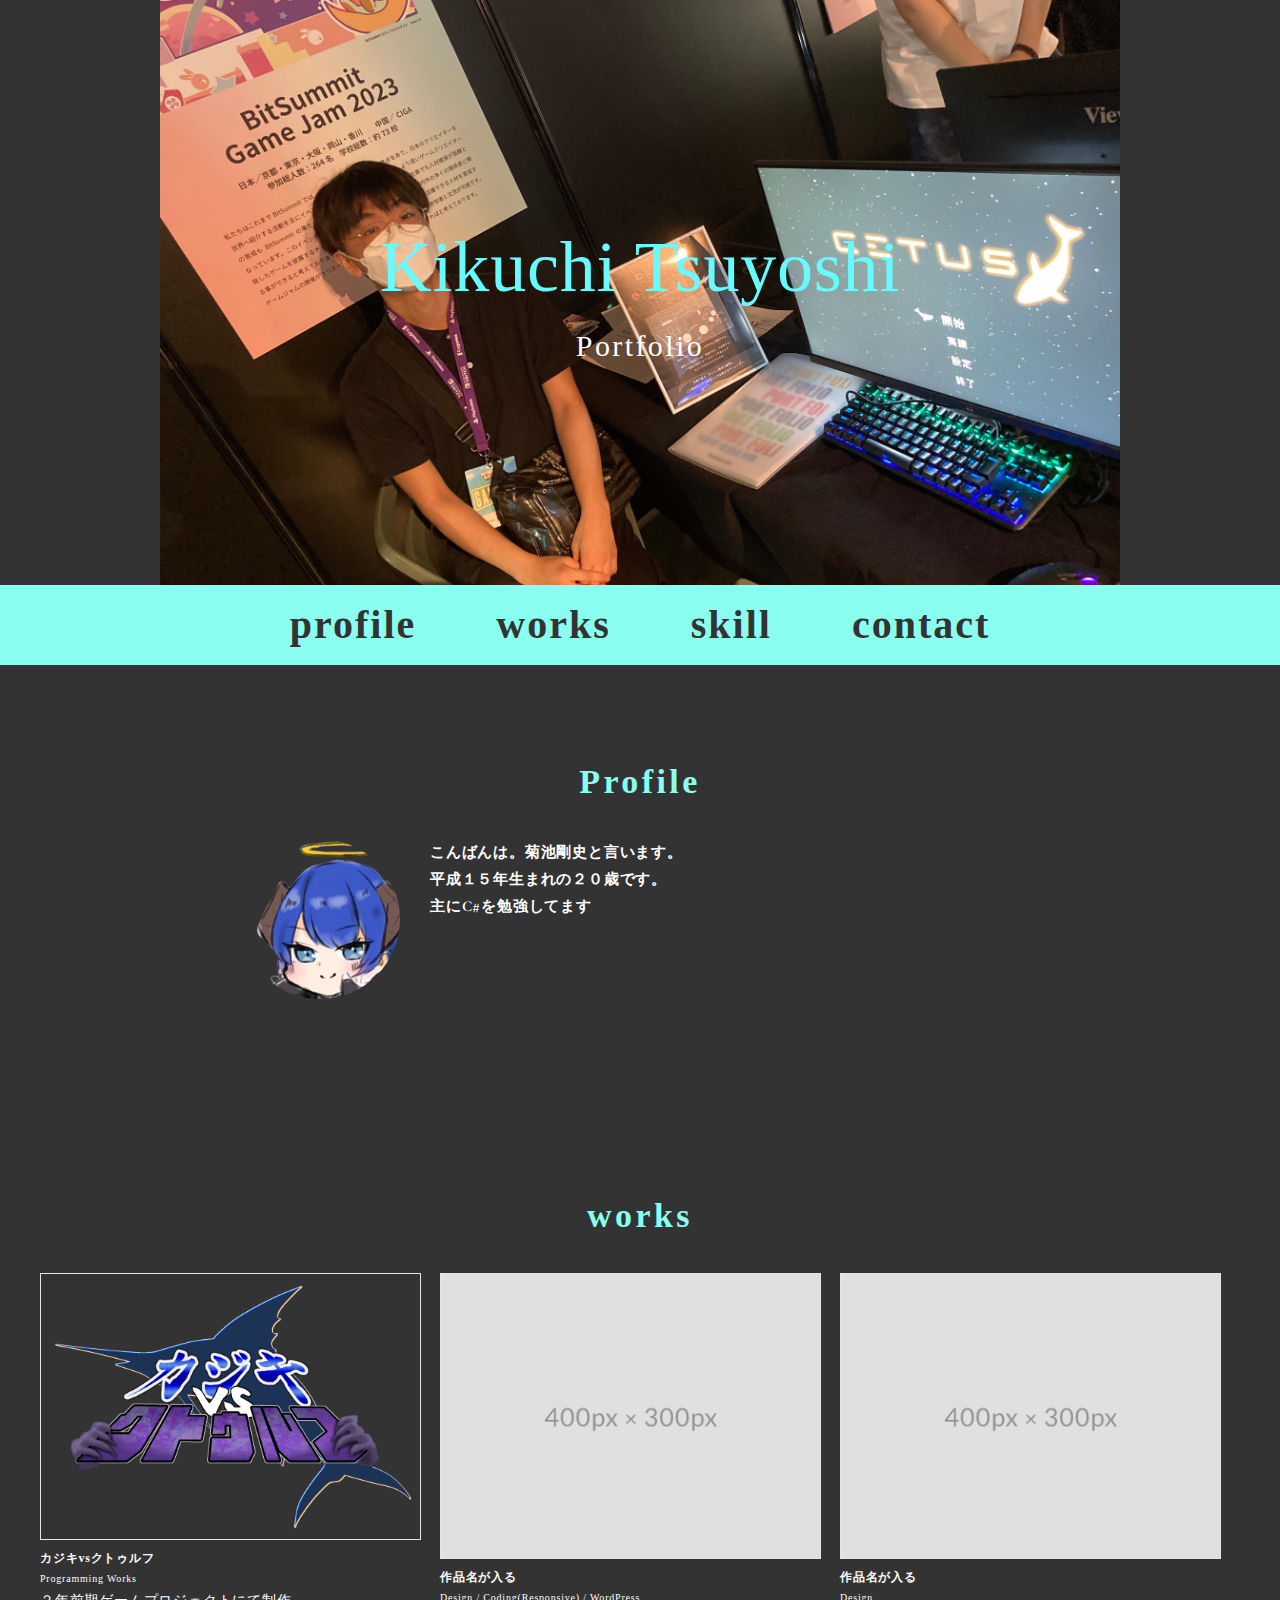
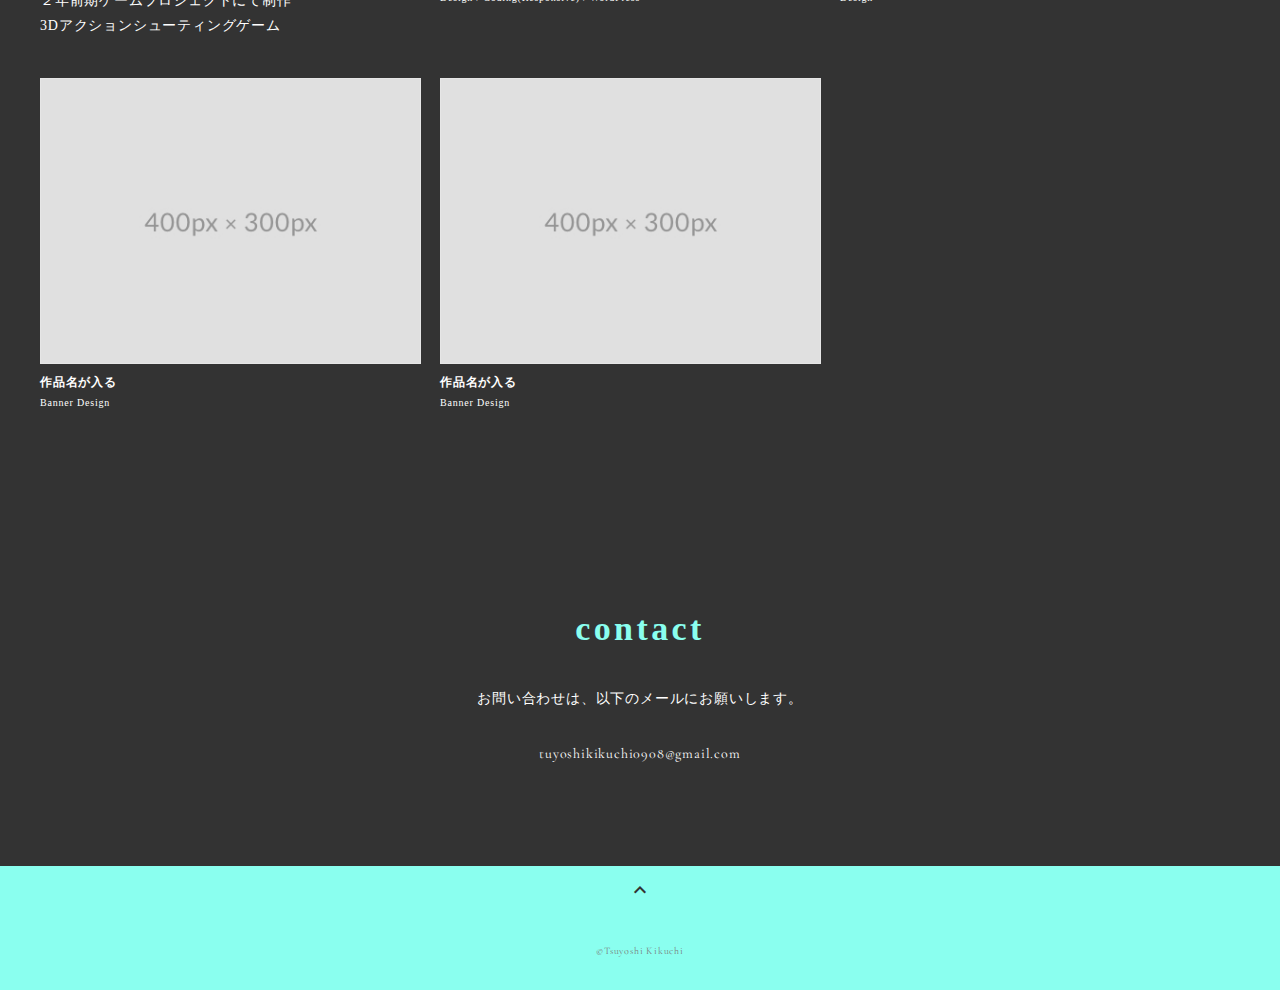
<file: PortfolioPage/portfolio-template-girly/index.html>
<!DOCTYPE html>
<html>
<head>
  <meta charset="utf-8">
  <meta name="viewport" content="width=device-width,initial-scale=1.0,user-scalable=no">
  <meta property='og:type' content='website'>
  <meta property='og:title' content='Kikuchi Tsuyoshi の ポートフォリオ'>
  <meta property='og:url' content='URLが入る'>
  <meta property='og:description' content='Kikuchi Tsuyoshiのポートフォリオサイトです。'>
  <meta property="og:image" content="img/ogp.png">
  <meta name="description" content="Kikuchi Tsuyoshiのポートフォリオサイトです" />
  <title>Kikuchi Tsuyoshi ポートフォリオ</title>
  <link rel="preconnect" href="https://fonts.gstatic.com">
  <link
    href="https://fonts.googleapis.com/css2?family=Amatic+SC&family=Cormorant+Garamond&family=Dancing+Script&display=swap"
    rel="stylesheet">
  <link href="https://fonts.googleapis.com/css?family=Material+Icons+Outlined" rel="stylesheet">
  <link href="css/ress.css" media="all" rel="stylesheet" type="text/css" />
  <link href="css/style.css" media="all" rel="stylesheet" type="text/css" />
  <link rel="shortcut icon" href="img/favicon.ico" />
  <link rel=”canonical” href=”URLが入る” />
</head>

<body>
  <div class="wrapper">



    <main class="content">

      <!-- header -->
      <header class="header">
        <div class="header-inner">
          <p class="header-title">Kikuchi Tsuyoshi</p>
          <p class="header-subtitle">Portfolio</p>
        </div>

      </header>
      <!-- /header -->

      <!-- gnav -->
      <nav class="gnav">
        <div class="gnav-inner">
          <ul class="gnav-list">
            <li class="gnav-item"><a href="#about">profile</a></li>
            <li class="gnav-item"><a href="#works">works</a></li>
            <li class="gnav-item"><a href="#skill">skill</a></li>
            <li class="gnav-item"><a href="#contact">contact</a></li>
          </ul>
        </div>
      </nav>
      <!-- /gnav -->

      <!-- about -->
      <section class="about section" id="about">
        <div class="inner">
          <h2 class="title">Profile</h2>
          <div class="profile">
            <p class="profile-img">
              <img src="img/P8B1s7bF_400x400-removebg-preview.png" alt="">
            </p>
            <div class="profile-body">
              <p class="prof-text"> 
                こんばんは。菊池剛史と言います。<br>
                平成１５年生まれの２０歳です。<br>
                主にC#を勉強してます
              </p>
            </div>
          </div>
        </div>
      </section>
      <!-- /about -->
      
      <!-- skill -->
      <!-- 
      <section class="skill section" id="skill">
        <div class="inner">
          <h2 class="title">skill</h2>
          <div class="skill-list">
            <div class="skill-item">
              <p class="skill-img"><img src="img/icon_skill.png" alt=""></p>
              <div class="skill-body">
                <h3 class="skill-name">HTML5/CSS3</h3>
                <p class="skill-text">
                  テキストが入りますテキストが入りますテキストが入りますテキストが入りますテキストが入りますテキストが入ります。</p>
              </div>
            </div>
            <div class="skill-item">
              <p class="skill-img"><img src="img/icon_skill.png" alt=""></p>
              <div class="skill-body">
                <h3 class="skill-name">WordPress</h3>
                <p class="skill-text">
                  テキストが入りますテキストが入りますテキストが入りますテキストが入りますテキストが入りますテキストが入ります。</p>
              </div>
            </div>
            <div class="skill-item">
              <p class="skill-img"><img src="img/icon_skill.png" alt=""></p>
              <div class="skill-body">
                <h3 class="skill-name">JavaScript</h3>
                <p class="skill-text">
                  テキストが入りますテキストが入りますテキストが入りますテキストが入りますテキストが入りますテキストが入ります。</p>
              </div>
            </div>
            <div class="skill-item">
              <p class="skill-img"><img src="img/icon_skill.png" alt=""></p>
              <div class="skill-body">
                <h3 class="skill-name">Photoshop</h3>
                <p class="skill-text">
                  テキストが入りますテキストが入りますテキストが入りますテキストが入りますテキストが入りますテキストが入ります。</p>
              </div>
            </div>
            <div class="skill-item">
              <p class="skill-img"><img src="img/icon_skill.png" alt=""></p>
              <div class="skill-body">
                <h3 class="skill-name">Illustrator</h3>
                <p class="skill-text">
                  テキストが入りますテキストが入りますテキストが入りますテキストが入りますテキストが入りますテキストが入ります。</p>
              </div>
            </div>
            <div class="skill-item">
              <p class="skill-img"><img src="img/9cb0b22ab8271895.png" alt=""></p>
              <div class="skill-body">
                <h3 class="skill-name">XD</h3>
                <p class="skill-text">
                  テキストが入りますテキストが入りますテキストが入りますテキストが入りますテキストが入りますテキストが入ります。</p>
              </div>
            </div>
          </div>
        </div>
      </section>
     -->
      <!-- /skill -->

      <!-- works -->
      <section class="works section" id="works">
        <div class="inner">
          <h2 class="title">works</h2>
          <div class="works-list">
            <a class="works-item" href="works-template.html">
              <p class="works-img"><img src="img/KvsK_Titlelogo.png" alt="" /></p>
              <p class="works-name">カジキvsクトゥルフ</p>
              <p class="works-info">Programming Works</p>
              <div class="works-exam">２年前期ゲームプロジェクトにて制作<br>3Dアクションシューティングゲーム</div>
            </a>
            <a class="works-item" href="works-template.html">
              <p class="works-img"><img src="img/works-dummy-thumb.jpg" alt="" /></p>
              <p class="works-name">作品名が入る</p>
              <p class="works-info">Design / Coding(Responsive) / WordPress</p>
            </a>
            <a class="works-item" href="works-template.html">
              <p class="works-img"><img src="img/works-dummy-thumb.jpg" alt="" /></p>
              <p class="works-name">作品名が入る</p>
              <p class="works-info">Design</p>
            </a>
            <a class="works-item" href="works-template.html">
              <p class="works-img"><img src="img/works-dummy-thumb.jpg" alt="" /></p>
              <p class="works-name">作品名が入る</p>
              <p class="works-info">Banner Design</p>
            </a>
            <a class="works-item" href="works-template.html">
              <p class="works-img"><img src="img/works-dummy-thumb.jpg" alt="" /></p>
              <p class="works-name">作品名が入る</p>
              <p class="works-info">Banner Design</p>
            </a>
          </div>
        </div>
      </section>
      <!-- /works -->

      <!-- contact -->
      <section class="contact section" id="contact">
        <div class="inner">
          <h2 class="title">contact</h2>
          <p class="lead">
            お問い合わせは、<br class="sp-only">以下のメールにお願いします。
          </p>
          <div class="contact-list">
            <span class="contact-item">tuyoshikikuchi0908@gmail.com</span>
          </div>
        </div>
      </section>
      <!-- /contact -->
      <div class="page-top" id="js-page-top">
        <span class="material-icons-outlined">expand_less</span>
      </div>
    </main>

    <!-- footer -->
    <footer class="footer">
      <div class="copyright">&copy;Tsuyoshi Kikuchi</div>
    </footer>
    <!-- /footer -->

  </div>
  <script src="https://ajax.googleapis.com/ajax/libs/jquery/3.5.1/jquery.min.js"></script>
  <script type='text/javascript' src="js/script.js"></script>
</body>
</html>
</file>
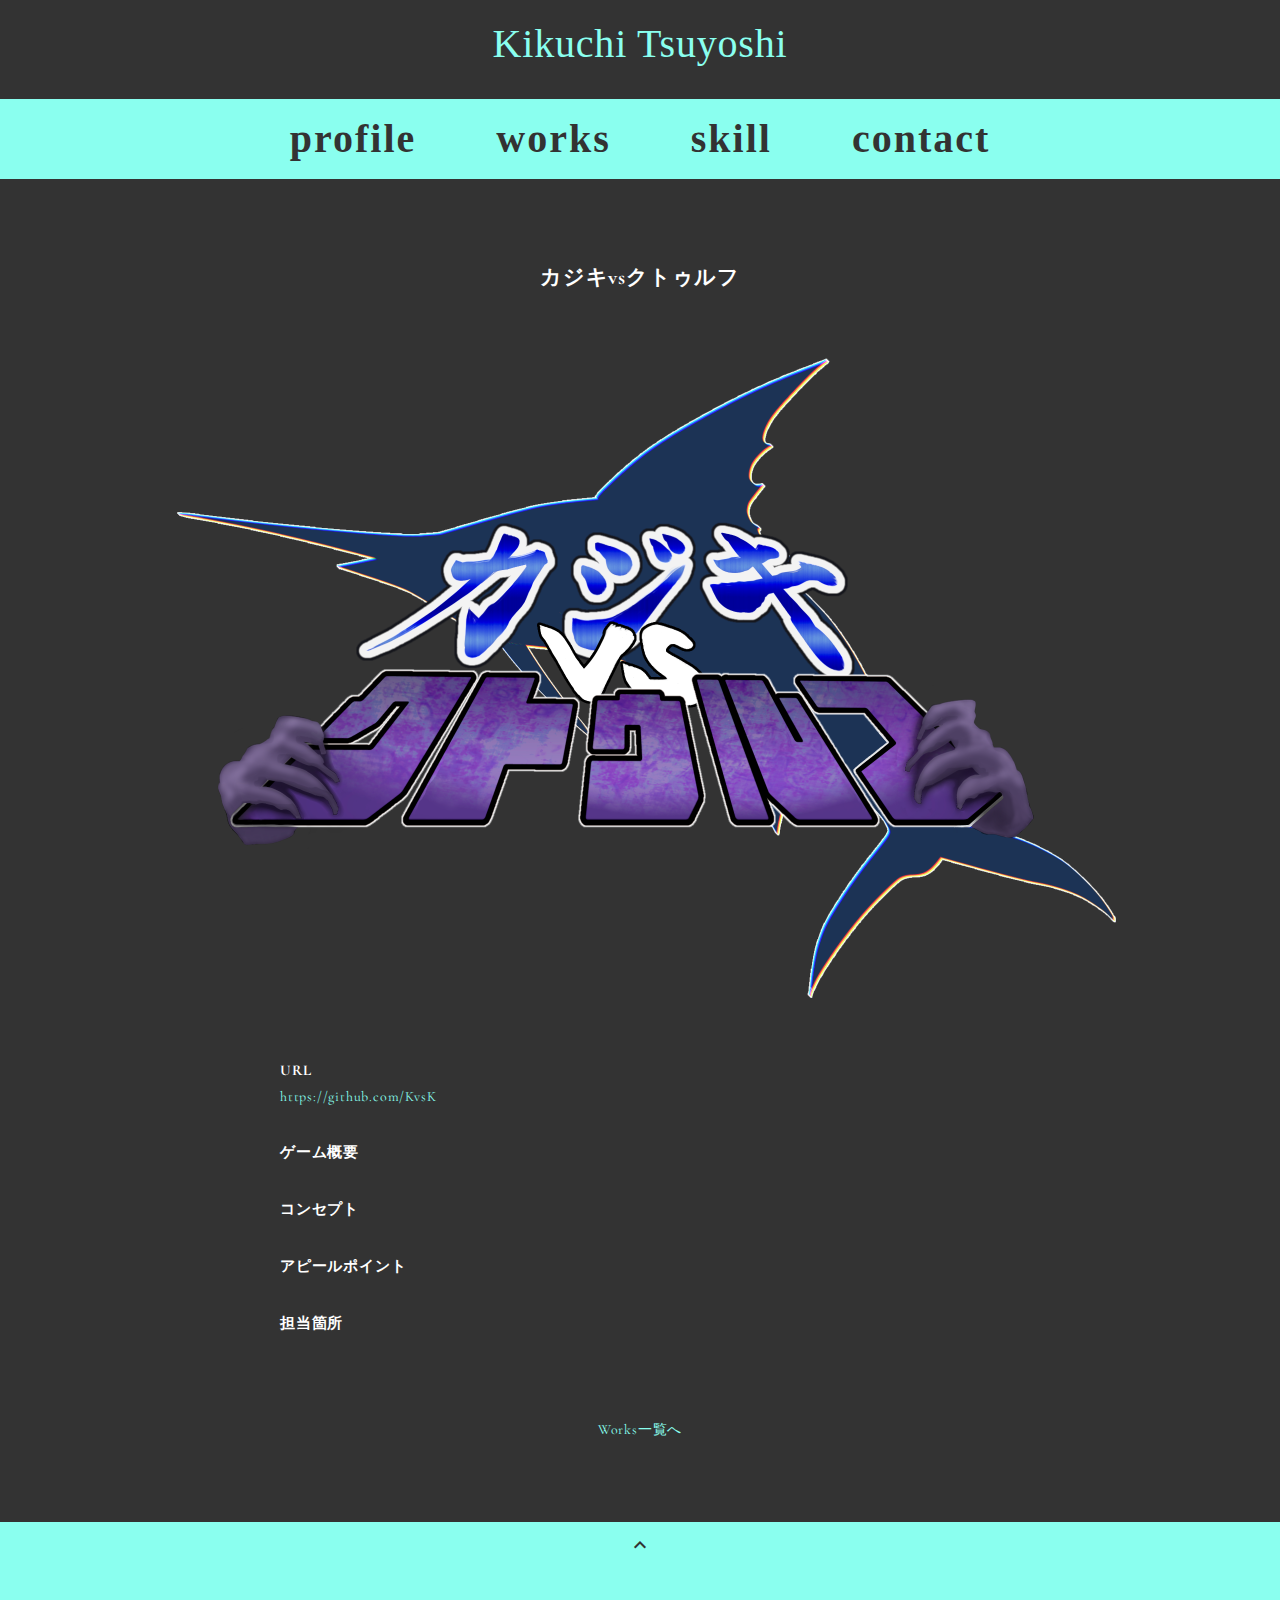
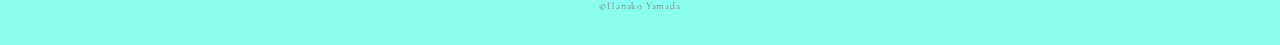
<file: PortfolioPage/portfolio-template-girly/works-template.html>
<!DOCTYPE html>
<html>
<head>
  <meta charset="utf-8">
  <meta name="viewport" content="width=device-width,initial-scale=1.0,user-scalable=no">
  <meta property='og:type' content='website'>
  <meta property='og:title' content='Kikuchi Tsuyoshiのポートフォリオサイトです。'>
  <meta property='og:url' content='URLが入る'>
  <meta property='og:description' content='Kikuchi Tsuyoshiのポートフォリオサイトです。'>
  <meta property="og:image" content="img/ogp.png">
  <meta name="description" content="Kikuchi Tsuyoshiのポートフォリオサイトです" />
  <title>Kikuchi Tsuyoshiのポートフォリオサイト</title>
  <link rel="preconnect" href="https://fonts.gstatic.com">
  <link
    href="https://fonts.googleapis.com/css2?family=Amatic+SC&family=Cormorant+Garamond&family=Dancing+Script&display=swap"
    rel="stylesheet">
  <link href="https://fonts.googleapis.com/css?family=Material+Icons+Outlined" rel="stylesheet">
  <link href="css/ress.css" media="all" rel="stylesheet" type="text/css" />
  <link href="css/style.css" media="all" rel="stylesheet" type="text/css" />
  <link rel="shortcut icon" href="img/favicon.ico" />
  <link rel=”canonical” href=”URLが入る” />
</head>

<body>
  <div class="wrapper">

    <!-- header -->
    <header class="sub-header">
      <div class="sub-header-inner">
        <a href=".">
          <p class="sub-header-title">Kikuchi Tsuyoshi</p>
          <p class="sub-header-subtitle">Portfolio</p>
        </a>
      </div>

    </header>
    <!-- /header -->

    <!-- gnav -->
    <nav class="gnav">
      <div class="gnav-inner">
        <ul class="gnav-list">
          <li class="gnav-item"><a href="./index.html#about">profile</a></li>
          <li class="gnav-item"><a href="./index.html#works">works</a></li>
          <li class="gnav-item"><a href="./index.html#skill">skill</a></li>
          <li class="gnav-item"><a href="./index.html#contact">contact</a></li>
        </ul>
      </div>
    </nav>
    <!-- /gnav -->

    <main class="content">

      <article class="article">
        <div class="article-inner">
          <h2 class="article-title">カジキvsクトゥルフ</h2>
          <p class="article-img">
            <img src="img/KvsK_Titlelogo.png" alt="">
          </p>
          <div class="article-body">
            <p>
              
            </p>
            <h3 class="article-info-title">URL</h3>
            <p><a href="https://github.com/Rzyue3/KvsK_Public" target="_blank" rel="noopener">https://github.com/KvsK</a></p>
            <h3 class="article-info-title">ゲーム概要</h3>
            <p></p>
            <h3 class="article-info-title">コンセプト</h3>
            <p></p>
            <h3 class="article-info-title">アピールポイント</h3>
            <p>
            </p>
            <h3 class="article-info-title">担当箇所</h3>
            <p>
            </p>
          </div>
          <div class="home-link">
            <a href="./#works">Works一覧へ</a>
          </div>
        </div>
      </article>

      <div class="page-top" id="js-page-top">
        <span class="material-icons-outlined">expand_less</span>
      </div>
    </main>

    <!-- footer -->
    <footer class="footer">
      <div class="copyright">&copy;Hanako Yamada</div>
    </footer>
    <!-- /footer -->

  </div>
  <script src="https://ajax.googleapis.com/ajax/libs/jquery/3.5.1/jquery.min.js"></script>
  <script type='text/javascript' src="js/script.js"></script>
</body>
</html>
</file>
<file: PortfolioPage/portfolio-template-girly/css/ress.css>
/*!
 * ress.css • v3.0.1
 * MIT License
 * github.com/filipelinhares/ress
 */

/* # =================================================================
   # Global selectors
   # ================================================================= */

html {
  box-sizing: border-box;
  word-break: normal;
  -moz-tab-size: 4;
  tab-size: 4;

  -webkit-text-size-adjust: 100%; /* Prevent adjustments of font size after orientation changes in iOS */
}

*,
::before,
::after {
  box-sizing: inherit;
  background-repeat: no-repeat; /* Set `background-repeat: no-repeat` to all elements and pseudo elements */
}

::before,
::after {
  vertical-align: inherit;
  text-decoration: inherit; /* Inherit text-decoration and vertical align to ::before and ::after pseudo elements */
}

* {
  margin: 0;
  padding: 0; /* Reset `padding` and `margin` of all elements */
}

/* # =================================================================
   # General elements
   # ================================================================= */

hr {
  overflow: visible; /* Show the overflow in Edge and IE */
  height: 0; /* Add the correct box sizing in Firefox */
}

details,
main {
  display: block; /* Render the `main` element consistently in IE. */
}

summary {
  display: list-item; /* Add the correct display in all browsers */
}

small {
  font-size: 80%; /* Set font-size to 80% in `small` elements */
}

[hidden] {
  display: none; /* Add the correct display in IE */
}

abbr[title] {
  /* Add the correct text decoration in Chrome, Edge, IE, Opera, and Safari */
  text-decoration: underline;
  text-decoration: underline dotted;
  border-bottom: none; /* Remove the bottom border in Chrome 57 */
}

a {
  background-color: transparent; /* Remove the gray background on active links in IE 10 */
}

a:active,
a:hover {
  outline-width: 0; /* Remove the outline when hovering in all browsers */
}

code,
kbd,
pre,
samp {
  font-family: monospace, monospace; /* Specify the font family of code elements */
}

pre {
  font-size: 1em; /* Correct the odd `em` font sizing in all browsers */
}

b,
strong {
  font-weight: bolder; /* Add the correct font weight in Chrome, Edge, and Safari */
}

/* https://gist.github.com/unruthless/413930 */
sub,
sup {
  position: relative;
  font-size: 75%;
  line-height: 0;
  vertical-align: baseline;
}

sub {
  bottom: -.25em;
}

sup {
  top: -.5em;
}

/* # =================================================================
   # Forms
   # ================================================================= */

input {
  border-radius: 0;
}

/* Replace pointer cursor in disabled elements */
[disabled] {
  cursor: default;
}

[type="number"]::-webkit-inner-spin-button,
[type="number"]::-webkit-outer-spin-button {
  height: auto; /* Correct the cursor style of increment and decrement buttons in Chrome */
}

[type="search"] {
  outline-offset: -2px; /* Correct the outline style in Safari */

  -webkit-appearance: textfield; /* Correct the odd appearance in Chrome and Safari */
}

[type="search"]::-webkit-search-decoration {
  -webkit-appearance: none; /* Remove the inner padding in Chrome and Safari on macOS */
}

textarea {
  overflow: auto; /* Internet Explorer 11+ */
  resize: vertical; /* Specify textarea resizability */
}

button,
input,
optgroup,
select,
textarea {
  font: inherit; /* Specify font inheritance of form elements */
}

optgroup {
  font-weight: bold; /* Restore the font weight unset by the previous rule */
}

button {
  overflow: visible; /* Address `overflow` set to `hidden` in IE 8/9/10/11 */
}

button,
select {
  text-transform: none; /* Firefox 40+, Internet Explorer 11- */
}

/* Apply cursor pointer to button elements */
button,
[type="button"],
[type="reset"],
[type="submit"],
[role="button"] {
  cursor: pointer;
  color: inherit;
}

/* Remove inner padding and border in Firefox 4+ */
button::-moz-focus-inner,
[type="button"]::-moz-focus-inner,
[type="reset"]::-moz-focus-inner,
[type="submit"]::-moz-focus-inner {
  padding: 0;
  border-style: none;
}

/* Replace focus style removed in the border reset above */
button:-moz-focusring,
[type="button"]::-moz-focus-inner,
[type="reset"]::-moz-focus-inner,
[type="submit"]::-moz-focus-inner {
  outline: 1px dotted ButtonText;
}

button,
html [type="button"],
/* Prevent a WebKit bug where (2) destroys native `audio` and `video`controls in Android 4 */
[type="reset"],
[type="submit"] {
  -webkit-appearance: button; /* Correct the inability to style clickable types in iOS */
}

/* Remove the default button styling in all browsers */
button,
input,
select,
textarea {
  border-style: none;
  background-color: transparent;
}

/* Style select like a standard input */
select {
  -webkit-appearance: none; /* Chrome 41+ */
  -moz-appearance: none; /* Firefox 36+ */
}

select::-ms-expand {
  display: none; /* Internet Explorer 11+ */
}

select::-ms-value {
  color: currentColor; /* Internet Explorer 11+ */
}

legend {
  display: table; /* Correct the text wrapping in Edge and IE */
  max-width: 100%; /* Correct the text wrapping in Edge and IE */
  max-width: 100%; /* Correct the text wrapping in Edge 18- and IE */
  white-space: normal; /* Correct the text wrapping in Edge and IE */
  color: inherit; /* Correct the color inheritance from `fieldset` elements in IE */
  border: 0; /* Correct `color` not being inherited in IE 8/9/10/11 */
}

::-webkit-file-upload-button {
  font: inherit; /* Change font properties to `inherit` in Chrome and Safari */
  color: inherit;
  /* Correct the inability to style clickable types in iOS and Safari */

  -webkit-appearance: button;
}

/* # =================================================================
   # Specify media element style
   # ================================================================= */

img {
  border-style: none; /* Remove border when inside `a` element in IE 8/9/10 */
}

/* Add the correct vertical alignment in Chrome, Firefox, and Opera */
progress {
  vertical-align: baseline;
}

/* # =================================================================
   # Accessibility
   # ================================================================= */

/* Hide content from screens but not screenreaders */
@media screen {
  [hidden~="screen"] {
    display: inherit;
  }
  [hidden~="screen"]:not(:active):not(:focus):not(:target) {
    position: absolute !important;
    clip: rect(0 0 0 0) !important;
  }
}

/* Specify the progress cursor of updating elements */
[aria-busy="true"] {
  cursor: progress;
}

/* Specify the pointer cursor of trigger elements */
[aria-controls] {
  cursor: pointer;
}

/* Specify the unstyled cursor of disabled, not-editable, or otherwise inoperable elements */
[aria-disabled] {
  cursor: default;
}
</file>
<file: PortfolioPage/portfolio-template-girly/css/style.css>
body {
  font-family: "Cormorant Garamond","Helvetica Neue",Arial,"Hiragino Kaku Gothic ProN","Hiragino Sans",Meiryo,sans-serif;
  font-size: 14px;
  line-height: 1.8;
  letter-spacing: .8px;
  color: #fff;
  background-color: #333;
}

a {
  transition: opacity .3s;
  text-decoration: none;
  color: #8affef;
}

img {
  max-width: 100%;
  height: auto;
  vertical-align: bottom;
  border-style: none;
}

ul,
li {
  list-style: none;
}

.pc-only {
  display: block;
}

.sp-only {
  display: none;
}

/*--------------------------------
 レイアウト
---------------------------------*/
.section {
  padding: 100px 0;
}

.inner {
  max-width: 1340px;
  margin: 0 auto;
  padding: 0 40px;
}

/*--------------------------------
 見出し
---------------------------------*/
.title {
  font-family: "Century Gothic" , cursive;
  font-size: 34px;
  line-height: 1;
  margin-bottom: 40px;
  text-align: center;
  letter-spacing: .1em;
  color: #8affef;
}

.lead {
  margin-bottom: 30px;
}

/*--------------------------------
 header
---------------------------------*/
.header {
  display: flex;
  align-items: center;
  justify-content: center;
  height: 65vh;
  text-align: center;
  background-image: url(../img/IMG_1102.jpg);
  background-position: center;
  background-size: 75%;
}

.header-inner {
  padding: 0 40px;
}

.header-title {
  font-family: "Century Gothic" , cursive;
  font-size: 72px;
  line-height: 1.2;
  margin-bottom: 20px;
  color: #67faff;
}
.header-subtitle {
  font-family: "Century Gothic", cursive;
  font-size: 30px;
  line-height: 1;
  letter-spacing: .08em;
}

/*--------------------------------
 下層ページのheader
---------------------------------*/
.sub-header {
  display: flex;
  align-items: center;
  justify-content: center;
  padding: 20px 0 10px;
  text-align: center;
}

.sub-header-inner {
  padding: 0 40px;
}

.sub-header-title {
  font-family: "Century Gothic" , cursive;
  font-size: 40px;
  line-height: 1.2;
  margin-bottom: 5px;
  color: #8affef;
}
.sub-header-subtitle {
  font-family: "Century Gothic" , cursive;
  font-size: 16px;
  line-height: 1;
  letter-spacing: .08em;
  color: #333;
}

/*--------------------------------
グローバルナビ
---------------------------------*/
.gnav {
  position: sticky;
  top: 0;
  z-index: 1;
  width: 100%;
  background-color: #8affef;
}

.gnav-inner {
  padding: 15px 40px;
}

.gnav-list {
  display: flex;
  justify-content: center;
}

.gnav-item {
  margin: 0 40px;
}

.gnav-item a {
  position: relative;
  font-family: "Century Gothic", cursive;
  font-size: 40px;
  font-weight: bold;
  line-height: 1;
  display: inline-block;
  padding: 5px 0;
  transition: .3s;
  letter-spacing: .05em;
  color: #333;
}

.gnav-item a:hover {
  opacity: .8;
}



/*--------------------------------
 Works
---------------------------------*/
.works{
  font-family: "Century Gothic", cursive;
}

.works-list {
  display: flex;
  flex-wrap: wrap;
  margin-bottom: -40px;
}

.works-item {
  width: 31.74603%;
  margin-right: 1.58730%;
  margin-bottom: 40px;
  color: #fff;
}

.works-item:hover {
  opacity: .9;
}

.works-item:nth-of-type(3n) {
  margin-right: 0;
}

.works-img img {
  border: 1px solid #e6e6e6;
}

.works-name {
  font-size: 12px;
  font-weight: bold;
  margin-top: 8px;
}

.works-info {
  font-size: 10px;
}


/*--------------------------------
 Skill
---------------------------------*/
.skill-list {
  display: flex;
  flex-wrap: wrap;
  justify-content: space-between;
  margin-bottom: -50px;
}

.skill-item {
  display: flex;
  align-items: flex-start;
  justify-content: space-between;
  width: 48%;
  margin-bottom: 50px;
}

.skill-img {
  width: 60px;
  height: auto;
  margin-right: 20px;
}

.skill-body {
  flex: 1;
}

.skill-name {
  margin-bottom: 3px;
}

/*--------------------------------
 About
---------------------------------*/
.profile {
  display: flex;
  flex-wrap: wrap;
  max-width: 800px;
  margin: 0 auto;
}
.profile-img {
  width: 20%;
  margin-right: 30px;
  border-radius: 50%;
}
.profile-img img {
  border-radius: 50%;
}
.profile-body {
  flex: 1;
}
.profile-body p:not(:last-child) {
  margin-bottom: 30px;
}

.prof-text{
  font-size: 15px;
  font-weight: bold;
}

/*--------------------------------
 Contact
---------------------------------*/
.contact {
  text-align: center;
}

.contact-item:not(:last-child) {
  margin-right: 10px;
}

.contact-text {
  margin-top: 10px;
}
/*--------------------------------
 ページトップ
---------------------------------*/
.page-top {
  font-weight: bold;
  padding: 10px;
  cursor: pointer;
  text-align: center;
  background-color: #8affef;
}

.page-top .material-icons-outlined {
  vertical-align: bottom;
  color: #333;
}

/*--------------------------------
 フッター
---------------------------------*/
.footer {
  padding: 30px;
  background-color: #8affef;
}

.copyright {
  font-size: 10px;
  text-align: center;
  color: #797979;
}

/*--------------------------------
 下層：Worksページ
---------------------------------*/
.article {
  padding: 80px 0;
}

.article-inner {
  max-width: 1040px;
  margin: 0 auto;
  padding: 0 20px;
}

.article-title {
  margin-bottom: 30px;
  text-align: center;
}

.article-img {
  margin-bottom: 20px;
}

.article-body {
  max-width: 720px;
  margin: 0 auto;
  margin-bottom: 80px;
}

.article-info-title {
  font-size: 15px;
}

.article-body img {
  margin-bottom: 30px;
}

.article-body p {
  margin-bottom: 30px;
}

.home-link {
  text-align: center;
}

/*media Queries 767
----------------------------------------------------*/
@media screen and (max-width: 767px) {
  body {
    font-size: 13px;
    line-height: 1.7;
  }

  .pc-only {
    display: none;
  }

  .sp-only {
    display: block;
  }

  /* 見出し */
  .title {
    font-size: 26px;
    margin-bottom: 20px;
  }

  /* レイアウト */
  .section {
    padding: 60px 0;
  }

  .inner {
    padding: 0 20px;
  }

  /*  header */
  .header {
    height: 60vh;
  }

  .header-inner {
    padding: 0 20px;
  }

  .header-title {
    font-size: 40px;
    margin-bottom: 10px;
  }
  .header-subtitle {
    font-size: 18px;
  }

  /*  下層ページのheader */
  .sub-header-inner {
    padding: 0 40px;
  }

  .sub-header-title {
    font-family: "Dancing Script", cursive;
    font-size: 24px;
  }
  .sub-header-subtitle {
    font-size: 14px;
  }

  /* グローバルナビ */
  .gnav .inner {
    padding: 15px;
  }

  .gnav-logo {
    font-size: 15px;
  }

  .gnav-item:not(:last-child) {
    margin-right: 10px;
  }

  .gnav-item a {
    font-size: 12px;
  }

  .gnav-item a:after {
    display: none;
  }

  /* Works */
  .works-name {
    font-size: 10px;
  }

  .works-list {
    justify-content: space-between;
  }

  .works-item {
    flex: 0 0 48%;
    margin-right: 0;
    margin-bottom: 30px;
  }

  /* Skill */
  .skill-list {
    display: block;
    margin-bottom: 0;
  }

  .skill-item {
    width: 100%;
    margin-bottom: 35px;
  }

  .skill-item:last-child {
    margin-bottom: 0;
  }

  /* About */
  .profile {
    display: block;
  }
  .profile-img {
    width: 150px;
    margin: 0 auto;
    margin-bottom: 25px;
  }

  .profile-body p:not(:last-child) {
    margin-bottom: 20px;
  }

  /* フッター */
  .footer {
    padding: 20px;
  }

  /* 下層ページ */
  .article {
    padding: 30px 0;
  }
}
</file>
